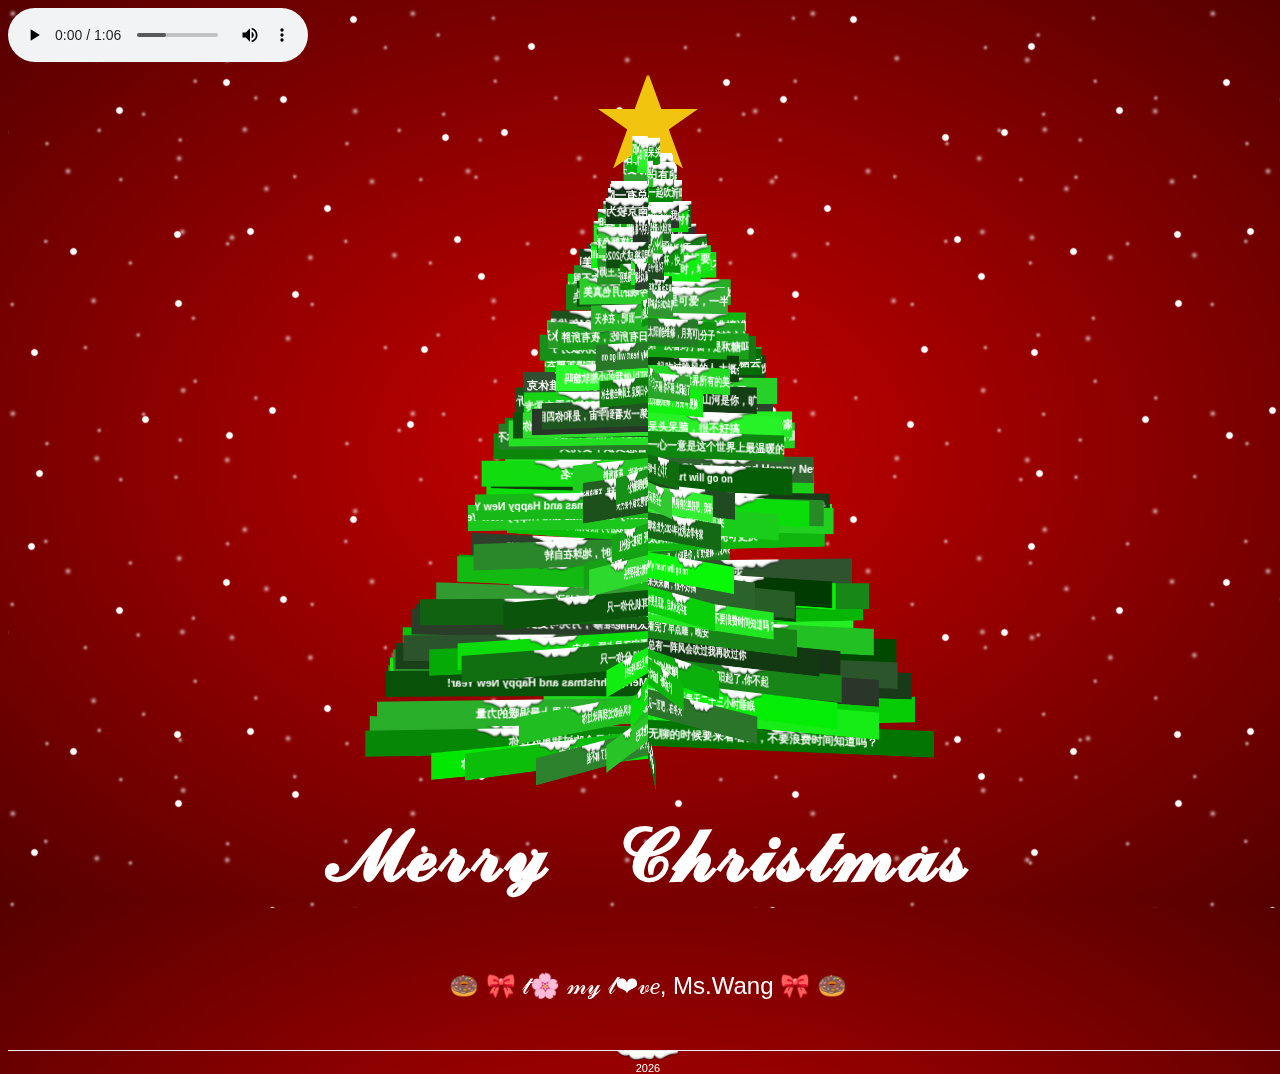
<file: christmas-master/index.html>
<!DOCTYPE html>
<html>
<head>
    <meta charset="UTF-8">
	<title>Merry Christmas</title>
<style type="text/css">
body, html {
  
  font-family: Helvetica, Arial, sans-serif;
  color: #fff;
  font-size: 11px;
  width: 100%;
  height: 100%;
  background: #c00;

  background: -moz-radial-gradient(center, ellipse cover, #c00 0%, #500 100%);
  background: -webkit-gradient(radial, center center, 0px, center center, 100%, color-stop(0%,#c00), color-stop(100%,#500));
  background: -webkit-radial-gradient(center, ellipse cover, #c00 0%,#500 100%);
  background: -o-radial-gradient(center, ellipse cover, #c00 0%,#500 100%);
  background: -ms-radial-gradient(center, ellipse cover, #c00 0%,#500 100%);
  background: radial-gradient(center, ellipse cover, #c00 0%,#500 100%);
}

@-webkit-keyframes snow {
    0% { background-position: 0px 0px, 0px 0px, 0px 0px }
    /*50% { background-color: #b4cfe0 }*/
    100% {
        background-position: 500px 1000px, 400px 400px, 300px 300px;
        /*background-color: #6b92b9;*/
    }
}
@-moz-keyframes snow {
    0% { background-position: 0px 0px, 0px 0px, 0px 0px }
    /*50% { background-color: #b4cfe0 }*/
    100% {
        background-position: 500px 1000px, 400px 400px, 300px 300px;
        background-color: #6b92b9;
    }
}
@-ms-keyframes snow {
    0% { background-position: 0px 0px, 0px 0px, 0px 0px }
    /*50% { background-color: #b4cfe0 }*/
    100% {
        background-position: 500px 1000px, 400px 400px, 300px 300px;
        /*background-color: #6b92b9;*/
    }
}
@keyframes snow {
    0% { background-position: 0px 0px, 0px 0px, 0px 0px }
    /*50% { background-color: #b4cfe0 }*/
    100% {
        background-position: 500px 1000px, 400px 400px, 300px 300px;
        /*background-color: #6b92b9;*/
    }
}


body {
  -webkit-perspective: 5000px;
     -moz-perspective: 5000px;
      -ms-perspective: 5000px;
       -o-perspective: 5000px;
          perspective: 5000px;

  -webkit-perspective-origin: 0 20%;
     -moz-perspective-origin: 0 20%;
      -ms-perspective-origin: 0 20%;
       -o-perspective-origin: 0 20%;
          perspective-origin: 0 20%;

  -webkit-animation: snow 20s linear infinite;
     -moz-animation: snow 20s linear infinite;
      -ms-animation: snow 20s linear infinite;
          animation: snow 20s linear infinite;

  background-image: url('snow1.png'), url('snow2.png'), url('snow3.png');
}

/*--- steal from Ant Design ----*/
.christmas { 
 background-image: url([data-uri]); 
 background-repeat:  no-repeat;
 background-position:  50% -5px; 
 background-size: 64px; 
 opacity: 1;  
}  
 
/*---------------------*/



@-webkit-keyframes spin {
  0% { -webkit-transform: rotateY( 0deg ); }
  100% { -webkit-transform: rotateY( 360deg ); }
}

@-moz-keyframes spin {
	0% { -moz-transform: rotateY( 0deg ); }
	100% { -moz-transform: rotateY( 360deg ); }
}

@-ms-keyframes spin {
  0% { -ms-transform: rotateY( 0deg ); }
  100% { -ms-transform: rotateY( 360deg ); }
}

@-o-keyframes spin {
  0% { -o-transform: rotateY( 0deg ); }
  100% { -o-transform: rotateY( 360deg ); }
}

@keyframes spin {
  0% { transform: rotateY( 0deg ); }
  100% { transform: rotateY( 360deg ); }
}

#tree {
  margin: 0 auto;
  position: relative;

  -webkit-animation: spin 20s infinite linear;
  -moz-animation: spin 20s infinite linear;
  -ms-animation: spin 20s infinite linear;
  -o-animation: spin 20s infinite linear;
  animation: spin 20s infinite linear;

  -webkit-transform-origin: 50% 0;
  -moz-transform-origin: 50% 0;
  -ms-transform-origin: 50% 0;
  -o-transform-origin: 50% 0;
  transform-origin: 50% 0;

  -webkit-transform-style: preserve-3d;
  -moz-transform-style: preserve-3d;
  -ms-transform-style: preserve-3d;
  -o-transform-style: preserve-3d;
  transform-style: preserve-3d;
}

#tree * {
  position: absolute;

  -webkit-transform-origin: 0 0;
     -moz-transform-origin: 0 0;
      -ms-transform-origin: 0 0;
       -o-transform-origin: 0 0;
          transform-origin: 0 0;
}

#branch {
  text-overflow: ellipsis;
  white-space: nowrap;
  overflow: hidden;
}

#text {
  padding-top: 6px;
  font-weight: bold;
}


.star {
  border-color: #f1c40f transparent transparent transparent;
  border-style: solid;
  border-top-width: 35.21127px;
  border-right-width: 50px;
  border-left-width: 50px;
  height: 0;
  margin-top: 35.21127px;
  margin-bottom: 22.63581px;
  position: relative;
  width: 0;
}
.star:before, .star:after {
  border-color: #f1c40f transparent transparent transparent;
  border-style: solid;
  border-top-width: 35.21127px;
  border-right-width: 50px;
  border-left-width: 50px;
  content: '';
  display: block;
  height: 0;
  left: -50px;
  position: absolute;
  top: -35.21127px;
  width: 0;
}
.star:before {
  -webkit-transform: rotate(70deg);
          transform: rotate(70deg);
}
.star:after {
  -webkit-transform: rotate(-70deg);
          transform: rotate(-70deg);
}

.star {
  left: 200px;
  top: 10px;
}


.title {
  font-size: 72px;
  font-weight: bold;
  width: 100%;
  text-align: center;
  top: 150px;
  word-spacing: 50px;
  position: relative;
}

.poem {
  font-size: 24px;
}

.poem,
.footer {
  position: relative;
  top: 200px;
  width: 100%;
  text-align: center;
}

.footer{
	border-top: 1px solid #eee;
	margin:50px 0px;
}

</style>
</head>
<body>
<audio controls loop autoplay>
  <source src="we.wish.you.2.mp3" type="audio/mpeg">
</audio>

<div id="tree">
	<div class="star"></div>
</div>
<div class="title">𝓜𝓮𝓻𝓻𝔂 𝓒𝓱𝓻𝓲𝓼𝓽𝓶𝓪𝓼</div>

<div class="poem">
 <p>🍩  🎀  𝓉🌸 𝓂𝓎 𝓁❤𝓋𝑒, Ms.Wang  🎀  🍩</p>
</div>
<div class="footer christmas">
 
 <p>  <script>document.write(new Date().getFullYear())</script>
</div>

</body>
</html>

<script type="text/javascript">

/*	var greeting = [
		'printf("{0}");',
		'cout << "{0}" << endl;',
		'WriteLn("{0}");',
		'System.out.println( "{0}" );',
		'print "{0}"',
		'fmt.Println("{0}");',
		'echo "{0}"',
		'say "{0}"',
		'print("{0}");',
		'(print "{0}")',
		'PRINT "{0}"',
		'<%= "{0}" %>',
		'System.Console.WriteLine("{0}");',
		'console.log("{0}");',
		'document.write("{0}")',
	];
*/
  var greeting = [
    'Merry Christmas and Happy New Year!',
    '遇见你是最美丽的意外',
    '第一次看到宇宙，是和你四目相对的时候',
    '总有一阵风会吹过我再吹过你',
    '呆头呆脑，很不好搞',
    '太阳能维修，月亮可更换',
    '爱情小坦克，谁撞谁休克',
    '一心一意是这个世界上最温暖的力量',
    '幼儿园抢饭第一名',
    '深夜搞颜色积极分子',
    '即将成为2024年优秀农学专家',
    '王师傅保证每天二十三小时睡眠',
    '卫岗小小小卷王',
    '看完了早点睡，晚安',
    '见一面吧，在冬天',
    '很高兴那时的我有全力以赴',
    '智慧女孩不要秃头',
    '南京较为能吃的一位美女',
    '耳机分你一只',
    '可以做我的小熊软糖吗',
    '今日限定,王师傅全糖去冰',
    '月亮不睡,你不睡,太阳起了,你不起',
    '今晚的月色真美',
    '想你的时候，山河是你，旷野是你，清风明月也是你',
    '你去看这个世界所有的美好吧，我看你就够了',
    '一半是可爱，一半是温柔',
    '一起吹过晚风的人,大概会记得久一些',
    '万河归海，你为我而来',
    '南京十里，灯火不灭',
    'My heart will go on',
    '无聊的时候要来看看我，不要浪费时间知道吗？',
    '日有所吃，夜有所胖',
    '奶茶一杯，快乐起飞',
    '拜托，把我和夏天一起揽进怀里',
    '小猫午睡时，地球在自转',
    '没什么特别的事，只想听听你的声音',
    '你要是愿意，我就永远存在',
	];
  
  var year = new Date().getFullYear()+1;
	//var str = ["Merry Christmas!", "Happy New Year!", "Hello "+year+"!", "GunGunJang"];

	if (!String.prototype.format) {
	  String.prototype.format = function() {
	    var args = arguments;
	    return this.replace(/{(\d+)}/g, function(match, number) { 
	      return typeof args[number] != 'undefined'
	        ? args[number]
	        : match
	      ;
	    });
	  };
	}

	function transform( element, value ) {
		element.style.WebkitTransform = value;
		element.style.MozTransform = value;
		element.style.msTransform = value;
		element.style.OTransform = value;
		element.style.transform = value;
	}

	function getRandom(min, max) {
	    return Math.floor(Math.random() * (max - min + 1) + min);
	}


	function createBranch(width, height) {
		div = document.createElement( 'div' );
		span = document.createElement( 'span' );

		//s = greeting[getRandom(0, greeting.length - 1)].format(str[getRandom(0, str.length - 1)]);
		s = greeting[getRandom(0, greeting.length - 1)]
		text = document.createTextNode(s); 

		div.setAttribute("id", "branch");
    div.setAttribute("class", "christmas");
		span.setAttribute("id", "text");
		
  	span.appendChild(text);
  	div.appendChild(span);

		div.style.width = width + 'px';
		div.style.height = height + 'px';
		var green = 50+Math.ceil(Math.random() * 200);
		var other = Math.ceil(Math.random() * 50);
		//console.log("rgba("+other+","+green+","+other+", 1)");
		div.style.backgroundColor = "rgba("+other+","+green+","+other+", 1)";
		//div.style.position = "relative";
		return div;
	}

		
	var width = 500;
	var height = 600;
	var tree = document.getElementById("tree");
	tree.style.width = width + 'px';
	tree.style.height = height + 'px';

	for ( i = 0; i< 300; i++) {
		var top_margin = 70;
		var x = width/2;
		var y = Math.round( Math.random() * height ) + top_margin;
		var rx = 0;
		var ry = Math.random() * 360;
		var rz = 0;//-Math.random() * 15;
		var elementWidth = 15 + ( ( (y - top_margin ) / height ) * width / 1.8 );
		var elementHeight = 26;
		//console.log(x, y, rx, ry, rz, elementWidth,  elementHeight)
		var div =  createBranch(elementWidth, elementHeight);

		transform(div, 'translate3d('+x+'px, '+y+'px, 0px) rotateX('+rx+'deg) rotateY('+ry+'deg) rotateZ('+rz+'deg)');
	  	tree.appendChild( div ); 
  	}

</script>
</file>
